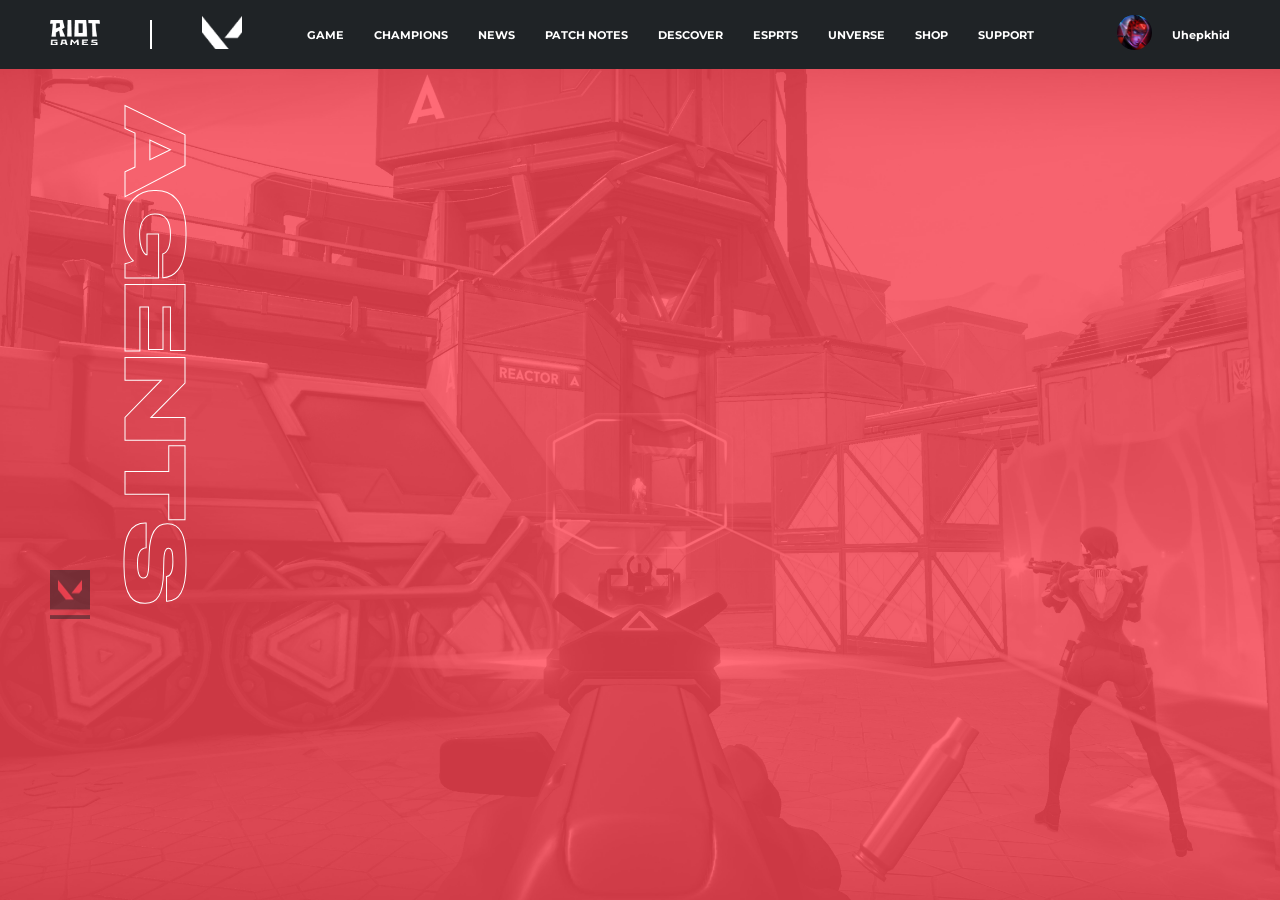
<file: index.html>
<!DOCTYPE html>
<html lang="en">

<head>
    <meta charset="UTF-8">
    <meta name="viewport" content="width=device-width, initial-scale=1.0">
    <title>Document</title>
    <link rel="stylesheet" href="src/style/style.css">
</head>

<body>
    <!-- header -->
    <header class="header">
        <!-- two header logo -->
        <div class="logo-wrapper">
            <div class="riot-wrapper">
                <img src="./assets/img/icons/riot games.png" alt="riot game" class="logo">
            </div>
            <div class="valorant-wrapper">
                <img src="./assets/img/icons/logo.png" alt="valorant-logo" class="logo">
            </div>
        </div>
        <!-- navbar -->
        <nav class="header-navbar">
            <ul class="navbar">
                <li>game</li>
                <li>champions</li>
                <li>news</li>
                <li>patch notes</li>
                <li>descover</li>
                <li>esprts</li>
                <li>unverse</li>
                <li>shop</li>
                <li>support</li>
            </ul>
        </nav>
        <!-- user profile -->
        <div class="user-profile-wrapper">
            <div class="user-avatar-wrapper">
                <img class="avatar" src="./assets/img/avatar/akali.png" alt="">
            </div>
            <div class="user-name-wrapper">
                <p class="user-name">uhepkhid</p>
            </div>
        </div>
    </header>
    <!-- main -->
    <main>
        <section id="hero" class="hero-section">
            <section class="slider-wrapper">
                <div class="intro-slides">
                    <div class="intro-slides-title">
                        <h2 class="agents">AGENTS</h2>
                        <img class="logo-agents" width="40px" src="./assets/img/icons/logo-2.png" alt="logo">
                    </div>
                </div>
            </section>
        </section>
    </main>
    <script src="./src/js/script.js"></script>
</body>
</html>
</file>
<file: src/style/style.css>
:root {
  --header-bg-color: #1f2326;
  --description-color: #1f2326;
  --white: #fff;
  --black: #000;
  --red-color: #ff4656;
  --gray-color: #c4c4c4;
}

*,
*::before,
*::after {
  padding: 0;
  margin: 0;
  box-sizing: border-box;
  text-decoration: none;
  list-style-type: none;
}

@font-face {
  font-family: "Montserrat-Bold";
  src: url(../../assets/fonts/Montserrat-Bold.ttf);
}
@font-face {
  font-family: "Montserrat-Medium";
  src: url(../../assets/fonts/Montserrat-Medium.ttf);
}
@font-face {
  font-family: "Montserrat-Regular";
  src: url(../../assets/fonts/Montserrat-Regular.ttf);
}
@font-face {
  font-family: "Montserrat-Light";
  src: url(../../assets/fonts/Montserrat-Light.ttf);
}
@font-face {
  font-family: "DrukWide-Bold";
  src: url(../../assets/fonts/DrukWide-Bold-Trial.otf);
}
@font-face {
  font-family: "DrukWide-Medium";
  src: url(../../assets/fonts/DrukWide-Medium-Trial.otf);
}
body {
  font-family: "Montserrat-Regular";
  width: 100%;
  overflow-x: hidden;
  scroll-behavior: smooth;
}
/* header area */
.header {
  background: var(--header-bg-color);
  display: flex;
  align-items: center;
  padding: 15px 50px;
}
/* logo wrappers */
.logo-wrapper {
  display: flex;
  align-items: center;
}
.logo {
  width: 40px;
  cursor: pointer;
}
.riot-wrapper {
  padding-right: 50px;
  border-right: 2px solid var(--white);
}
.riot-wrapper > img {
  width: 50px !important;
}
.valorant-wrapper {
  padding-left: 50px;
  margin-right: 50px;
}
/* navbar */
.navbar {
  display: flex;
  align-items: center;
}
li {
  text-transform: uppercase;
  color: var(--white);
  font-family: "Montserrat-Bold";
  font-size: 0.7rem;
  margin: 0px 15px;
  transition: color 0.2s ease-out;
  cursor: pointer;
}
li:hover {
  color: var(--red-color);
}
/* user profile wrapper */
.user-profile-wrapper {
  display: flex;
  align-items: center;
  margin-left: auto;
}
.user-name {
  color: var(--white);
  font-family: "Montserrat-Bold";
  text-transform: capitalize;
  margin-left: 20px;
  transition: color 0.2s ease-out;
  cursor: pointer;
  font-size: 0.7rem;
}
.avatar {
  border-radius: 50%;
  width: 35px;
}
.user-name:hover {
  color: var(--red-color);
}
/* *********************** */
/* main */
/* *********************** */
/* hero-section */
.hero-section {
  /* height: 90vh; */
  background-image: url(../../assets/img/background-img/background.png),
    linear-gradient(var(--red-color), var(--red-color));
  background-position: center;
  background-repeat: no-repeat;
  background-size: cover;
}
/* slider */
.slider-wrapper {
  padding: 30px 0px 30px 20px;
  display: flex;
  column-gap: 50px;
  overflow-x: scroll;
  scroll-behavior: smooth;


  -ms-overflow-style: none; /* IE and Edge */
  scrollbar-width: none; /* Firefox */
}
.slider-wrapper::-webkit-scrollbar {
  display: none;
}
.intro-slides-title {
  width: 170px;
  height: 530px;
  padding-top: 30px;
  margin-left: 30px;
  position: relative;
}
.logo-agents {
  position: absolute;
  bottom: 10px;
}
.agents {
  font-family: "DrukWide-Bold";
  font-size: 5rem;
  transform: rotate(90deg);
  color: transparent;
  -webkit-text-stroke-width: 1px;
  -webkit-text-stroke-color: var(--white);
  padding-bottom: 30px;
}
/* slide */
.slide {
  background-color: var(--description-color);
  padding: 10px;
}

.slide-container {
  width: 200px;
  height: 100%;
  position: relative;
}
.agent-name {
  font-family: "DrukWide-Bold";
  font-size: 3rem;
  transform: rotate(90deg);
  color: transparent;
  -webkit-text-stroke-width: 1px;
  -webkit-text-stroke-color: var(--white);
  margin-right: 200px;
  text-transform: uppercase;
  position: relative;
  z-index: 99;
}
.img-container{
  position: relative;
  width: 100%;
  height: 60%;
  z-index: 1;

}
.agent-img {
  width: 400px;
  height: 450px;
  object-fit: cover;
  position: absolute;
  left: 50%;
  top: 50%;
  transform: translate(-50% , -50%);
}

.powers-logo {
  display: flex;
  align-items: center;
  justify-content: center;
  column-gap: 20px;
  margin-top: 20px;
  padding: 10px 5px 10px 5px;
  width: 100%;
  position: absolute;
  bottom: -20px;
  left: 10%;
  background-color: var(--description-color);
  border: 1px solid var(--white);
}
</file>
<file: Valorant/src/style/style.css>
:root {
  --header-bg-color: #1f2326;
  --description-color: #1f2326;
  --white: #fff;
  --black: #000;
  --red-color: #ff4656;
  --gray-color: #c4c4c4;
}

*,
*::before,
*::after {
  padding: 0;
  margin: 0;
  box-sizing: border-box;
  text-decoration: none;
  list-style-type: none;
}

@font-face {
  font-family: "Montserrat-Bold";
  src: url(../../assets/fonts/Montserrat-Bold.ttf);
}
@font-face {
  font-family: "Montserrat-Medium";
  src: url(../../assets/fonts/Montserrat-Medium.ttf);
}
@font-face {
  font-family: "Montserrat-Regular";
  src: url(../../assets/fonts/Montserrat-Regular.ttf);
}
@font-face {
  font-family: "Montserrat-Light";
  src: url(../../assets/fonts/Montserrat-Light.ttf);
}
@font-face {
  font-family: "DrukWide-Bold";
  src: url(../../assets/fonts/DrukWide-Bold-Trial.otf);
}
@font-face {
  font-family: "DrukWide-Medium";
  src: url(../../assets/fonts/DrukWide-Medium-Trial.otf);
}
body {
  font-family: "Montserrat-Regular";
  width: 100%;
  overflow-x: hidden;
  scroll-behavior: smooth;
}
/* header area */
.header {
  background: var(--header-bg-color);
  display: flex;
  align-items: center;
  padding: 15px 50px;
}
/* logo wrappers */
.logo-wrapper {
  display: flex;
  align-items: center;
}
.logo {
  width: 40px;
  cursor: pointer;
}
.riot-wrapper {
  padding-right: 50px;
  border-right: 2px solid var(--white);
}
.riot-wrapper > img {
  width: 50px !important;
}
.valorant-wrapper {
  padding-left: 50px;
  margin-right: 50px;
}
/* navbar */
.navbar {
  display: flex;
  align-items: center;
}
li {
  text-transform: uppercase;
  color: var(--white);
  font-family: "Montserrat-Bold";
  font-size: 0.7rem;
  margin: 0px 15px;
  transition: color 0.2s ease-out;
  cursor: pointer;
}
li:hover {
  color: var(--red-color);
}
/* user profile wrapper */
.user-profile-wrapper {
  display: flex;
  align-items: center;
  margin-left: auto;
}
.user-name {
  color: var(--white);
  font-family: "Montserrat-Bold";
  text-transform: capitalize;
  margin-left: 20px;
  transition: color 0.2s ease-out;
  cursor: pointer;
  font-size: 0.7rem;
}
.avatar {
  border-radius: 50%;
  width: 35px;
}
.user-name:hover {
  color: var(--red-color);
}
/* *********************** */
/* main */
/* *********************** */
/* hero-section */
.hero-section {
  /* height: 90vh; */
  background-image: url(../../assets/img/background-img/background.png),
    linear-gradient(var(--red-color), var(--red-color));
  background-position: center;
  background-repeat: no-repeat;
  background-size: cover;
}
/* slider */
.slider-wrapper {
  padding: 30px 0px 30px 20px;
  display: flex;
  column-gap: 50px;
  overflow-x: scroll;
  scroll-behavior: smooth;


  -ms-overflow-style: none; /* IE and Edge */
  scrollbar-width: none; /* Firefox */
}
.slider-wrapper::-webkit-scrollbar {
  display: none;
}
.intro-slides-title {
  width: 170px;
  height: 530px;
  padding-top: 30px;
  margin-left: 30px;
  position: relative;
}
.logo-agents {
  position: absolute;
  bottom: 10px;
}
.agents {
  font-family: "DrukWide-Bold";
  font-size: 5rem;
  transform: rotate(90deg);
  color: transparent;
  -webkit-text-stroke-width: 1px;
  -webkit-text-stroke-color: var(--white);
  padding-bottom: 30px;
}
/* slide */
.slide {
  background-color: var(--description-color);
  padding: 10px;
}

.slide-container {
  width: 200px;
  height: 100%;
  position: relative;
}
.agent-name {
  font-family: "DrukWide-Bold";
  font-size: 3rem;
  transform: rotate(90deg);
  color: transparent;
  -webkit-text-stroke-width: 1px;
  -webkit-text-stroke-color: var(--white);
  margin-right: 200px;
  text-transform: uppercase;
  position: relative;
  z-index: 99;
}
.img-container{
  position: relative;
  width: 100%;
  height: 60%;
  z-index: 1;

}
.agent-img {
  width: 400px;
  height: 450px;
  object-fit: cover;
  position: absolute;
  left: 50%;
  top: 50%;
  transform: translate(-50% , -50%);
}

.powers-logo {
  display: flex;
  align-items: center;
  justify-content: center;
  column-gap: 20px;
  margin-top: 20px;
  padding: 10px 5px 10px 5px;
  width: 100%;
  position: absolute;
  bottom: -20px;
  left: 10%;
  background-color: var(--description-color);
  border: 1px solid var(--white);
}
</file>
